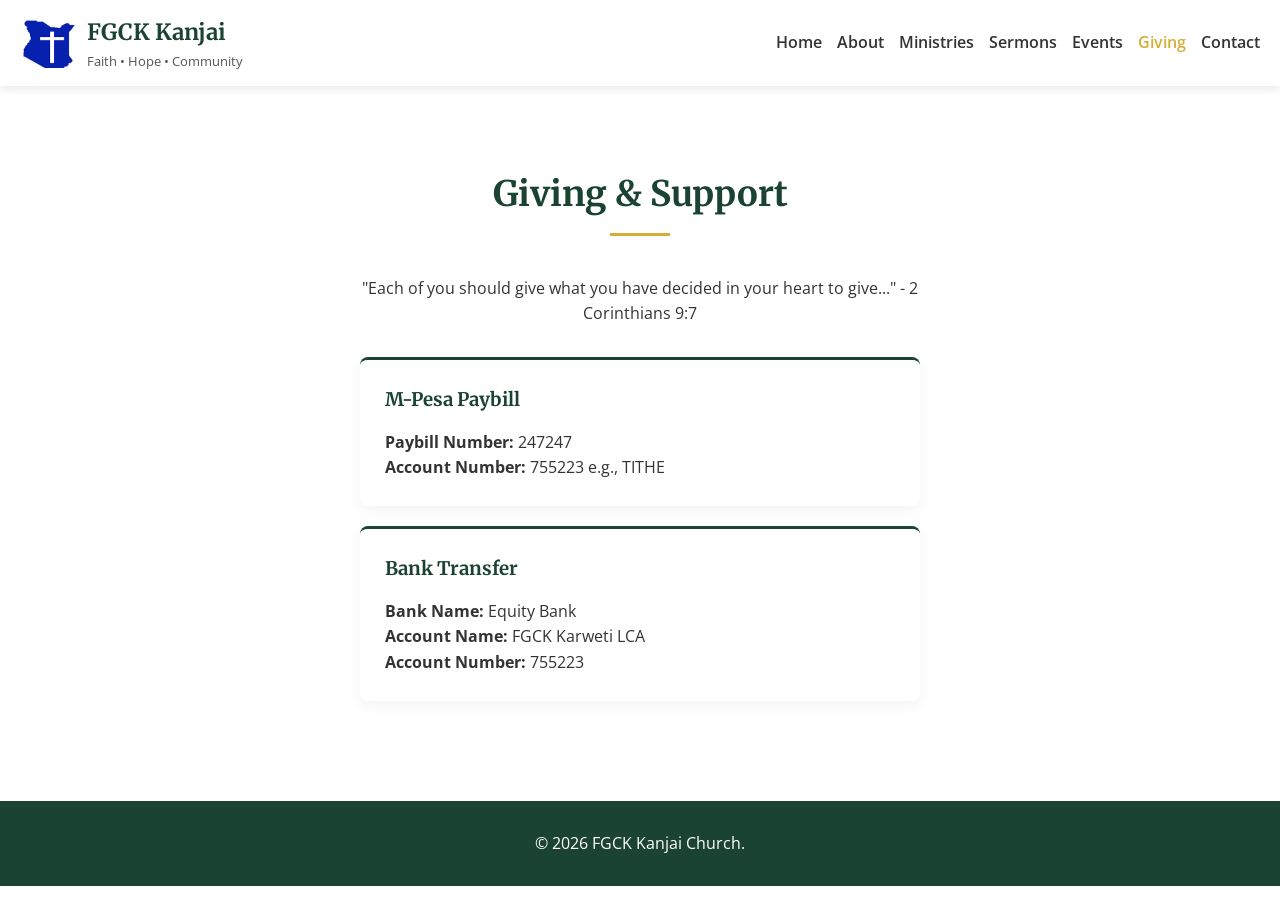
<file: index.html>
<!DOCTYPE html>
<html lang="en">
<head>
    <meta charset="UTF-8">
    <meta name="viewport" content="width=device-width, initial-scale=1.0">
    <title>Giving | FGCK Kanjai</title>
     <link rel="icon" type="image/png" href="FGCK.png">
    <link href="https://fonts.googleapis.com/css2?family=Merriweather:wght@400;700&family=Open+Sans:wght@400;600&display=swap" rel="stylesheet">
    <link rel="stylesheet" href="style.css">
</head>
<body>
    <header class="site-header">
        <div class="logo">
           <img src="FGCK.png" alt="Logo" class="logo-img">
            <div><h1>FGCK Kanjai</h1><p>Faith • Hope • Community</p></div>
        </div>
        <button class="mobile-menu-btn">☰</button>
        <nav class="main-nav">
            <ul>
                <li><a href="index.html">Home</a></li>
                <li><a href="about.html">About</a></li>
                <li><a href="ministries.html">Ministries</a></li>
                <li><a href="sermons.html">Sermons</a></li>
                <li><a href="events.html">Events</a></li>
                <li><a href="giving.html" class="active">Giving</a></li>
                <li><a href="contact.html">Contact</a></li>
            </ul>
        </nav>
    </header>

    <section class="section">
        <div class="container" style="max-width: 600px;">
            <h2 class="section-title">Giving & Support</h2>
            <p style="text-align: center; margin-bottom: 30px;">"Each of you should give what you have decided in your heart to give..." - 2 Corinthians 9:7</p>
            
            <div class="card">
                <h3>M-Pesa Paybill</h3>
                <p><strong>Paybill Number:</strong> 247247</p>
                <p><strong>Account Number:</strong> 755223 e.g., TITHE</p>
            </div>

            <div class="card" style="margin-top: 20px;">
                <h3>Bank Transfer</h3>
                <p><strong>Bank Name:</strong> Equity Bank</p>
                <p><strong>Account Name:</strong> FGCK Karweti LCA</p>
                <p><strong>Account Number:</strong> 755223</p>
            </div>
        </div>
    </section>
    <footer class="site-footer"><div class="container"><p>&copy; 2026 FGCK Kanjai Church.</p></div></footer>
    <script src="script.js"></script>
</body>
</html>
</file>
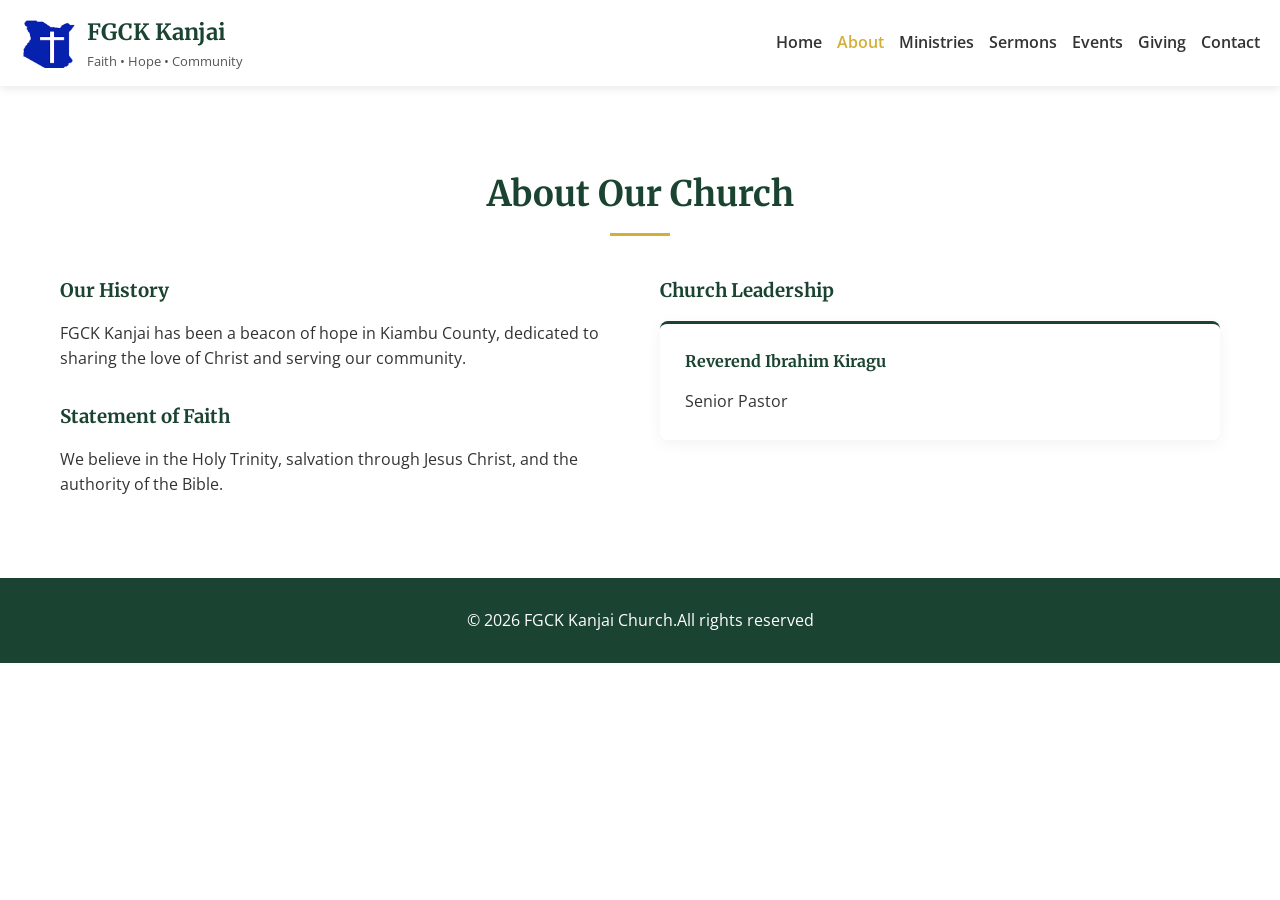
<file: about.html>
<!DOCTYPE html>
<html lang="en">
<head>
    <meta charset="UTF-8">
    <meta name="viewport" content="width=device-width, initial-scale=1.0">
    <title>About Us | FGCK Kanjai</title>
    <link rel="icon" type="image/png" href="FGCK.png">
    <link href="https://fonts.googleapis.com/css2?family=Merriweather:wght@400;700&family=Open+Sans:wght@400;600&display=swap" rel="stylesheet">
    <link rel="stylesheet" href="style.css">
</head>
<body>
    <header class="site-header">
        <div class="logo">
            <img src="FGCK.png" alt="Logo" class="logo-img">
            <div><h1>FGCK Kanjai</h1><p>Faith • Hope • Community</p></div>
        </div>
        <button class="mobile-menu-btn">☰</button>
        <nav class="main-nav">
            <ul>
                <li><a href="index.html">Home</a></li>
                <li><a href="about.html" class="active">About</a></li>
                <li><a href="ministries.html">Ministries</a></li>
                <li><a href="sermons.html">Sermons</a></li>
                <li><a href="events.html">Events</a></li>
                <li><a href="giving.html">Giving</a></li>
                <li><a href="contact.html">Contact</a></li>
            </ul>
        </nav>
    </header>
    <section class="section">
        <div class="container">
            <h2 class="section-title">About Our Church</h2>
            <div class="grid-2-col">
                <div>
                    <h3>Our History</h3>
                    <p>FGCK Kanjai has been a beacon of hope in Kiambu County, dedicated to sharing the love of Christ and serving our community.</p>
                    <h3 style="margin-top: 30px;">Statement of Faith</h3>
                    <p>We believe in the Holy Trinity, salvation through Jesus Christ, and the authority of the Bible.</p>
                </div>
                <div>
                    <h3>Church Leadership</h3>
                    <div class="card">
                        <h4>Reverend Ibrahim Kiragu</h4>
                        <p>Senior Pastor</p>
                    </div>
                </div>
            </div>
        </div>
    </section>
    <footer class="site-footer"><div class="container"><p>&copy; 2026 FGCK Kanjai Church.All rights reserved</p></div></footer>
    <script src="script.js"></script>
</body>
</html>
</file>
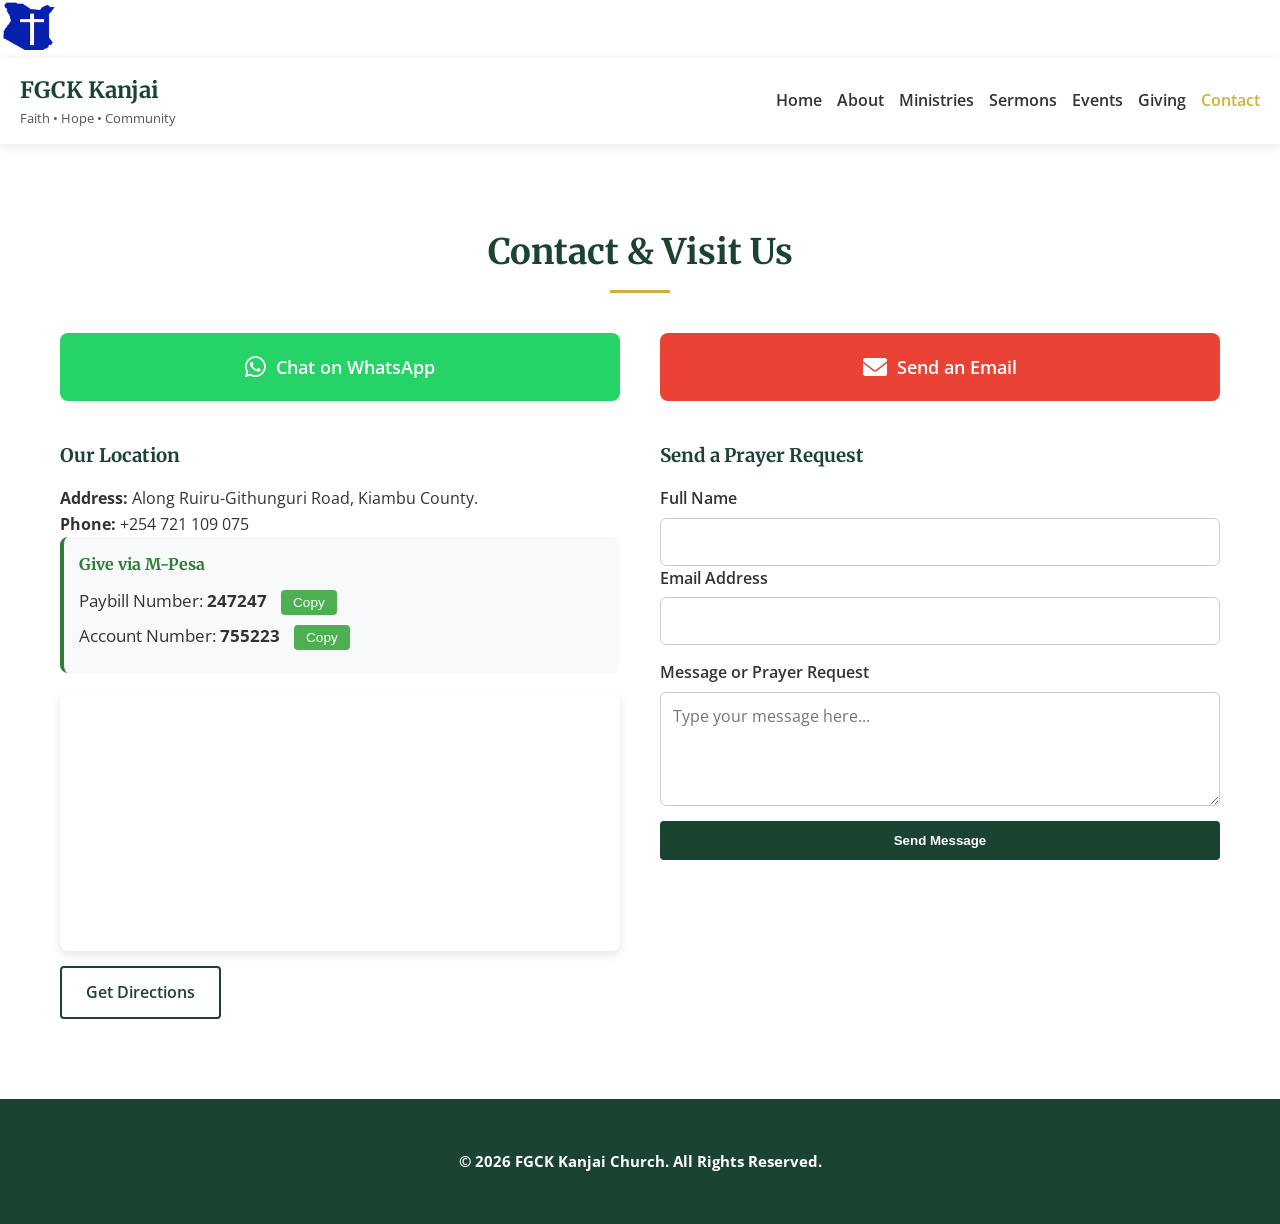
<file: contact.html>
<!DOCTYPE html>
<html lang="en">
<head>
    <meta charset="UTF-8">
    <meta name="viewport" content="width=device-width, initial-scale=1.0">
    <title>Contact | FGCK Kanjai</title>
    <img src="FGCK.png" alt="Logo" class="logo-img">
    <link href="https://fonts.googleapis.com/css2?family=Merriweather:wght@400;700&family=Open+Sans:wght@400;600&display=swap" rel="stylesheet">
    <link rel="stylesheet" href="style.css">
    <link rel="stylesheet" href="https://cdnjs.cloudflare.com/ajax/libs/font-awesome/6.0.0/css/all.min.css">

    <style>
        /* Added styles to make the form look clean */
        .form-group {
            margin-bottom: 15px;
            display: flex;
            flex-direction: column;
        }
        .form-group label {
            font-weight: 600;
            margin-bottom: 6px;
        }
        .form-group input, 
        .form-group textarea {
            padding: 12px;
            border: 1px solid #ccc;
            border-radius: 6px;
            font-family: 'Open Sans', sans-serif;
            font-size: 1rem;
        }
        /* Copyright styling */
        .copyright-notice {
            padding: 20px 0;
            text-align: center;
            font-size: 0.85rem;
            line-height: 1.6;
        }
        .copyright-notice strong {
            color: #fff;
            font-size: 0.95rem;
        }
        .copyright-detail {
            margin-top: 8px;
            max-width: 800px;
            margin-left: auto;
            margin-right: auto;
            color: #aaa;
        }
        
        /* Styling for the new Copy buttons */
        .giving-info {
            background: #f8f9fa;
            padding: 15px;
            border-radius: 8px;
            border-left: 4px solid #2e7d32;
            margin-bottom: 20px;
        }
        .giving-info p {
            margin: 8px 0;
            font-size: 1.05rem;
        }
        .copy-btn {
            background-color: #4CAF50;
            color: white;
            border: none;
            padding: 5px 12px;
            border-radius: 4px;
            cursor: pointer;
            font-size: 0.85rem;
            margin-left: 10px;
            transition: background-color 0.2s;
        }
        .copy-btn:hover {
            background-color: #388E3C;
        }
    </style>
</head>
<body>
    <header class="site-header">
        <div class="logo">
            <link rel="icon" type="image/png" href="FGCK.png">
            <div><h1>FGCK Kanjai</h1><p>Faith • Hope • Community</p></div>
        </div>
        <button class="mobile-menu-btn">☰</button>
        <nav class="main-nav">
            <ul>
                <li><a href="index.html">Home</a></li>
                <li><a href="about.html">About</a></li>
                <li><a href="ministries.html">Ministries</a></li>
                <li><a href="sermons.html">Sermons</a></li>
                <li><a href="events.html">Events</a></li>
                <li><a href="giving.html">Giving</a></li>
                <li><a href="contact.html" class="active">Contact</a></li>
            </ul>
        </nav>
    </header>

    <section class="section">
        <div class="container">
            <h2 class="section-title">Contact & Visit Us</h2>
            
            <div class="grid-2-col" style="margin-bottom: 40px;">
                <!-- WhatsApp Button -->
                <a href="https://wa.me/254721109075" target="_blank" class="btn" style="background-color: #25D366; color: white; display: flex; align-items: center; justify-content: center; gap: 10px; padding: 20px; font-size: 1.1rem; text-decoration: none; border-radius: 8px;">
                    <i class="fab fa-whatsapp" style="font-size: 1.5rem;"></i> Chat on WhatsApp
                </a>
                <!-- Email Button -->
                <a href="mailto:kiraguibrahim@gmail.com" class="btn" style="background-color: #ea4335; color: white; display: flex; align-items: center; justify-content: center; gap: 10px; padding: 20px; font-size: 1.1rem; text-decoration: none; border-radius: 8px;">
                    <i class="fas fa-envelope" style="font-size: 1.5rem;"></i> Send an Email
                </a>
            </div> 

            <div class="grid-2-col">
                <div>
                    <h3>Our Location</h3>
                    <p><strong>Address:</strong> Along Ruiru-Githunguri Road, Kiambu County.</p>
                    <p><strong>Phone:</strong> +254 721 109 075</p>
                    
                    <!-- NEW GIVING / MPESA SECTION -->
                    <div class="giving-info">
                        <h4 style="margin-top: 0; margin-bottom: 10px; color: #2e7d32;">Give via M-Pesa</h4>
                        <p>Paybill Number: <strong><span id="paybill">247247</span></strong> 
                            <button onclick="copyPaybill()" class="copy-btn">Copy</button>
                        </p>
                        <p>Account Number: <strong><span id="account">755223</span></strong> 
                            <button onclick="copyAccount()" class="copy-btn">Copy</button>
                        </p>
                    </div>

                    <!-- GOOGLE MAP -->
                    <div style="width: 100%; border-radius: 8px; overflow: hidden; margin-top: 20px; margin-bottom: 15px; box-shadow: 0 4px 10px rgba(0,0,0,0.1);">
                        <iframe 
                            width="100%" 
                            height="250" 
                            style="border:0;" 
                            allowfullscreen="" 
                            loading="lazy" 
                            referrerpolicy="no-referrer-when-downgrade"
                            src="https://www.google.com/maps/embed?pb=!1m18!1m12!1m3!1d15955.18643961155!2d36.7981073!3d-1.0516013!2m3!1f0!2f0!3f0!3m2!1i1024!2i768!4f13.1!3m3!1m2!1s0x182f31b81d6e77a9%3A0xb46ad0ad385df596!2sKanjai!5e0!3m2!1sen!2ske!4v1700000000000!5m2!1sen!2ske">
                        </iframe>
                    </div>

                    <!-- GET DIRECTIONS BUTTON -->
                    <a href="https://www.google.com/maps/dir/?api=1&destination=Githunguri+Ruiru+Road+Kiambu+Kenya" target="_blank" class="btn btn-secondary">Get Directions</a>
                </div>
                <div>
                    <h3>Send a Prayer Request</h3>
                    
                    <!-- UPDATED WEB3FORMS -->
                    <form action="https://api.web3forms.com/submit" method="POST">
                        <!-- Paste your Access Key here -->
                        <input type="hidden" name="access_key" value="YOUR_ACCESS_KEY_HERE">
                        
                        <!-- Prevents spam bots & sets email subject -->
                        <input type="hidden" name="subject" value="New Prayer Request from FGCK Kanjai Website">
                        
                        <div class="form-group">
                            <label>Full Name</label>
                            <input type="text" name="name" required>
                        <div class="form-group">
                            <label>Email Address</label>
                           <input type="email" name="email" required>
                        </div>
                        <div class="form-group">
                            <label>Message or Prayer Request</label>
                            <textarea name="message" rows="4" required placeholder="Type your message here..."></textarea>
                        </div>
                        <button type="submit" class="btn btn-primary" style="width: 100%;">Send Message</button>
                    </form>
                </div>
            </div>
        </div>
    </section>

    <footer class="site-footer">
        <div class="container">
            <div class="copyright-notice">
                <p>
                    <strong>
                        &copy;&nbsp;<span id="copyrightYear">2026</span>
                        FGCK Kanjai Church. All Rights Reserved.
                    </strong>
            </div>
        </div>
    </footer>
    </script>
    <script src="script.js"></script>
</body>
</html>
</file>
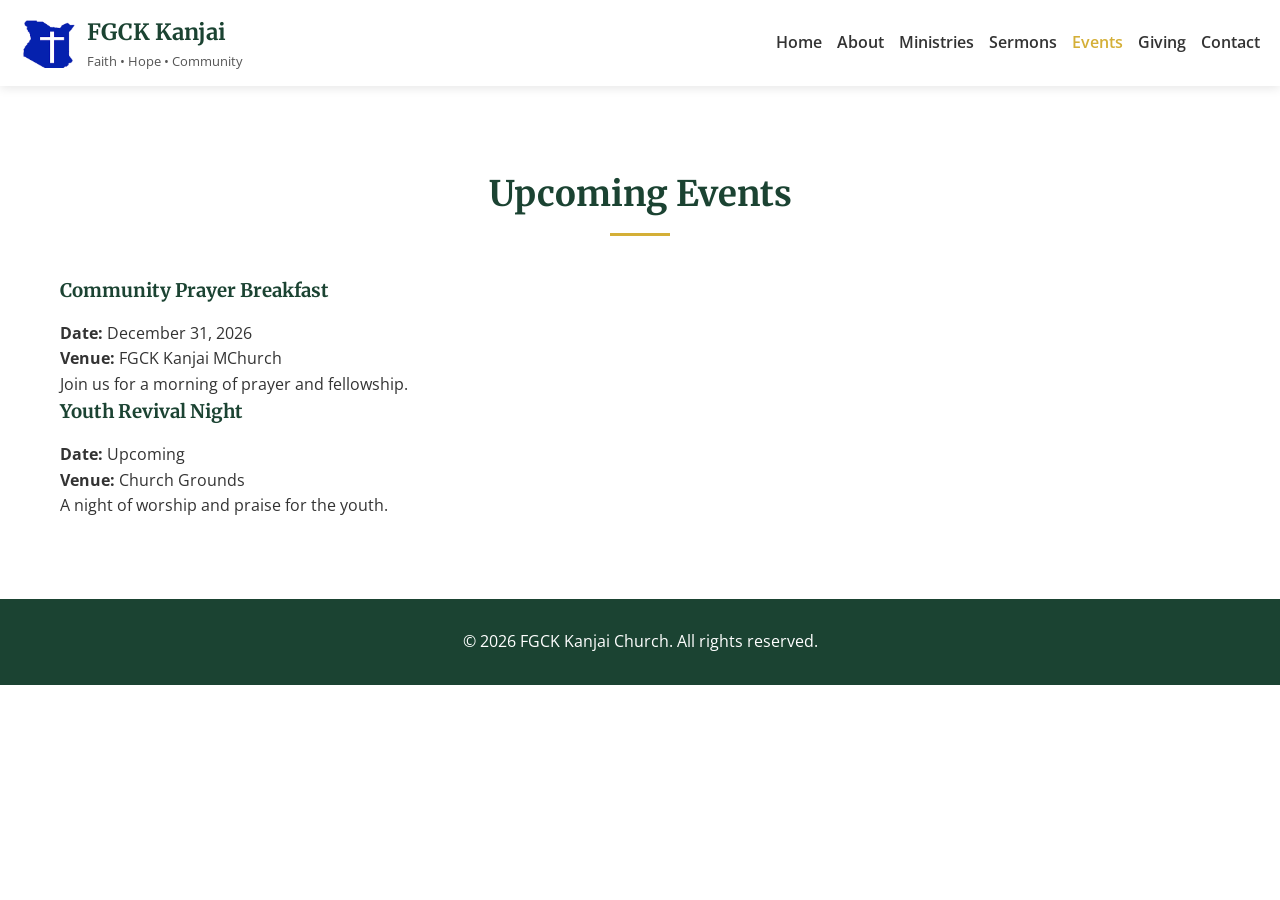
<file: events.html>
<!DOCTYPE html>
<html lang="en">
<head>
    <meta charset="UTF-8">
    <meta name="viewport" content="width=device-width, initial-scale=1.0">
    <title>Events | FGCK Kanjai</title>
    <link rel="icon" type="image/png" href="FGCK.png">
    <link href="https://fonts.googleapis.com/css2?family=Merriweather:wght@400;700&family=Open+Sans:wght@400;600&display=swap" rel="stylesheet">
    <link rel="stylesheet" href="style.css">
</head>
<body>
    <header class="site-header">
        <div class="logo">
            <img src="FGCK.png" alt="Logo" class="logo-img">
            <div><h1>FGCK Kanjai</h1><p>Faith • Hope • Community</p></div>
        </div>
        <button class="mobile-menu-btn">☰</button>
        <nav class="main-nav">
            <ul>
                <li><a href="index.html">Home</a></li>
                <li><a href="about.html">About</a></li>
                <li><a href="ministries.html">Ministries</a></li>
                <li><a href="sermons.html">Sermons</a></li>
                <li><a href="events.html" class="active">Events</a></li>
                <li><a href="giving.html">Giving</a></li>
                <li><a href="contact.html">Contact</a></li>
            </ul>
        </nav>
    </header>

    <section class="section">
        <div class="container">
            <h2 class="section-title">Upcoming Events</h2>
            <div class="event-card">
                <h3>Community Prayer Breakfast</h3>
                <p><strong>Date:</strong> December 31, 2026</p>
                <p><strong>Venue:</strong> FGCK Kanjai MChurch</p>
                <p>Join us for a morning of prayer and fellowship.</p>
            </div>
            <div class="event-card">
                <h3>Youth Revival Night</h3>
                <p><strong>Date:</strong> Upcoming</p>
                <p><strong>Venue:</strong> Church Grounds</p>
                <p>A night of worship and praise for the youth.</p>
            </div>
        </div>
    </section>
    <footer class="site-footer"><div class="container"><p>&copy; 2026 FGCK Kanjai Church. All rights reserved.</p></div></footer>
    <script src="script.js"></script>
</body>
</html>
</file>
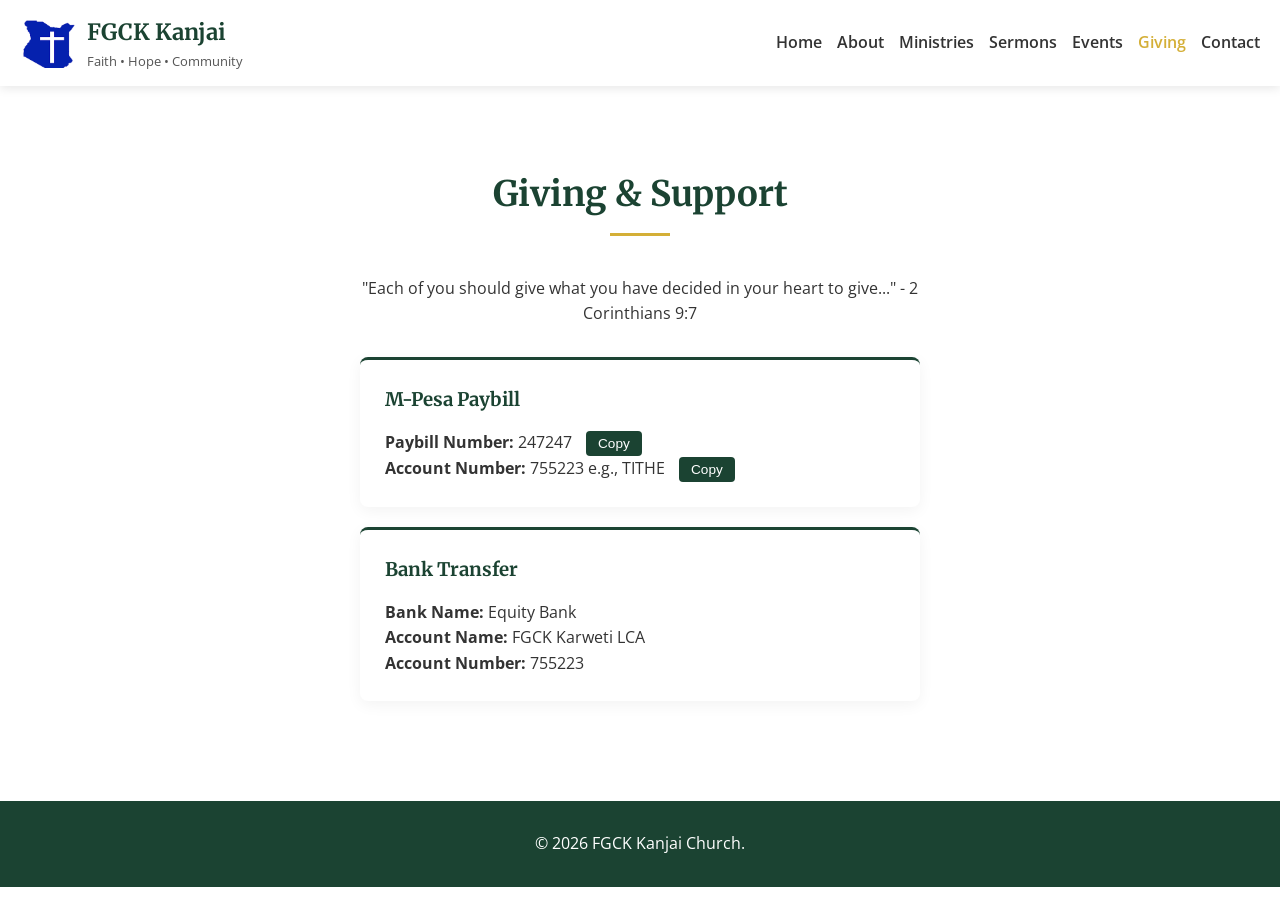
<file: giving.html>
<!DOCTYPE html>
<html lang="en">
<head>
    <meta charset="UTF-8">
    <meta name="viewport" content="width=device-width, initial-scale=1.0">
    <title>Giving | FGCK Kanjai</title>
    <link rel="icon" type="image/png" href="FGCK.png">
    <link href="https://fonts.googleapis.com/css2?family=Merriweather:wght@400;700&family=Open+Sans:wght@400;600&display=swap" rel="stylesheet">
    <link rel="stylesheet" href="style.css">
    
    <!-- Added styles for the copy buttons -->
    <style>
        .copy-btn {
            background-color: #1b4332; /* Matches your church theme color */
            color: white;
            border: none;
            padding: 5px 12px;
            border-radius: 4px;
            cursor: pointer;
            font-size: 0.85rem;
            margin-left: 10px;
            transition: background-color 0.2s;
        }
        .copy-btn:hover {
            background-color: #2d6a4f;
        }
    </style>
</head>
<body>
    <header class="site-header">
        <div class="logo">
            <!-- Fixed leading slash here just in case -->
            <img src="FGCK.png" alt="Logo" class="logo-img">
            <div><h1>FGCK Kanjai</h1><p>Faith • Hope • Community</p></div>
        </div>
        <button class="mobile-menu-btn">☰</button>
        <nav class="main-nav">
            <ul>
                <li><a href="index.html">Home</a></li>
                <li><a href="about.html">About</a></li>
                <li><a href="ministries.html">Ministries</a></li>
                <li><a href="sermons.html">Sermons</a></li>
                <li><a href="events.html">Events</a></li>
                <li><a href="giving.html" class="active">Giving</a></li>
                <li><a href="contact.html">Contact</a></li>
            </ul>
        </nav>
    </header>

    <section class="section">
        <div class="container" style="max-width: 600px;">
            <h2 class="section-title">Giving & Support</h2>
            <p style="text-align: center; margin-bottom: 30px;">"Each of you should give what you have decided in your heart to give..." - 2 Corinthians 9:7</p>
            
            <div class="card">
                <h3>M-Pesa Paybill</h3>
                <p><strong>Paybill Number:</strong> <span id="paybill">247247</span> 
                    <!-- Added Copy Button -->
                    <button onclick="copyPaybill()" class="copy-btn">Copy</button>
                </p>
                <p><strong>Account Number:</strong> <span id="account">755223</span> e.g., TITHE
                    <!-- Added Copy Button -->
                    <button onclick="copyAccount()" class="copy-btn">Copy</button>
                </p>
            </div>

            <div class="card" style="margin-top: 20px;">
                <h3>Bank Transfer</h3>
                <p><strong>Bank Name:</strong> Equity Bank</p>
                <p><strong>Account Name:</strong> FGCK Karweti LCA</p>
                <p><strong>Account Number:</strong> 755223</p>
            </div>
        </div>
    </section>
    
    <footer class="site-footer">
        <div class="container">
            <!-- Added the span ID so the year auto-updates -->
            <p>&copy; <span id="copyrightYear">2026</span> FGCK Kanjai Church.</p>
        </div>
    </footer>

    <script>
        // Auto-update the copyright year
        document.getElementById('copyrightYear').textContent = new Date().getFullYear();

        // Copy M-Pesa Paybill function
        function copyPaybill() {
            navigator.clipboard.writeText("247247").then(() => {
                alert("Paybill Number 247247 copied");
            }).catch(err => {
                console.error('Failed to copy: ', err);
            });
        }

        // Copy M-Pesa Account function (Added to make the second button work)
        function copyAccount() {
            navigator.clipboard.writeText("755223").then(() => {
                alert("Account Number 755223 copied");
            }).catch(err => {
                console.error('Failed to copy: ', err);
            });
        }
    </script>
    
    <script src="script.js"></script>
</body>
</html>
</file>
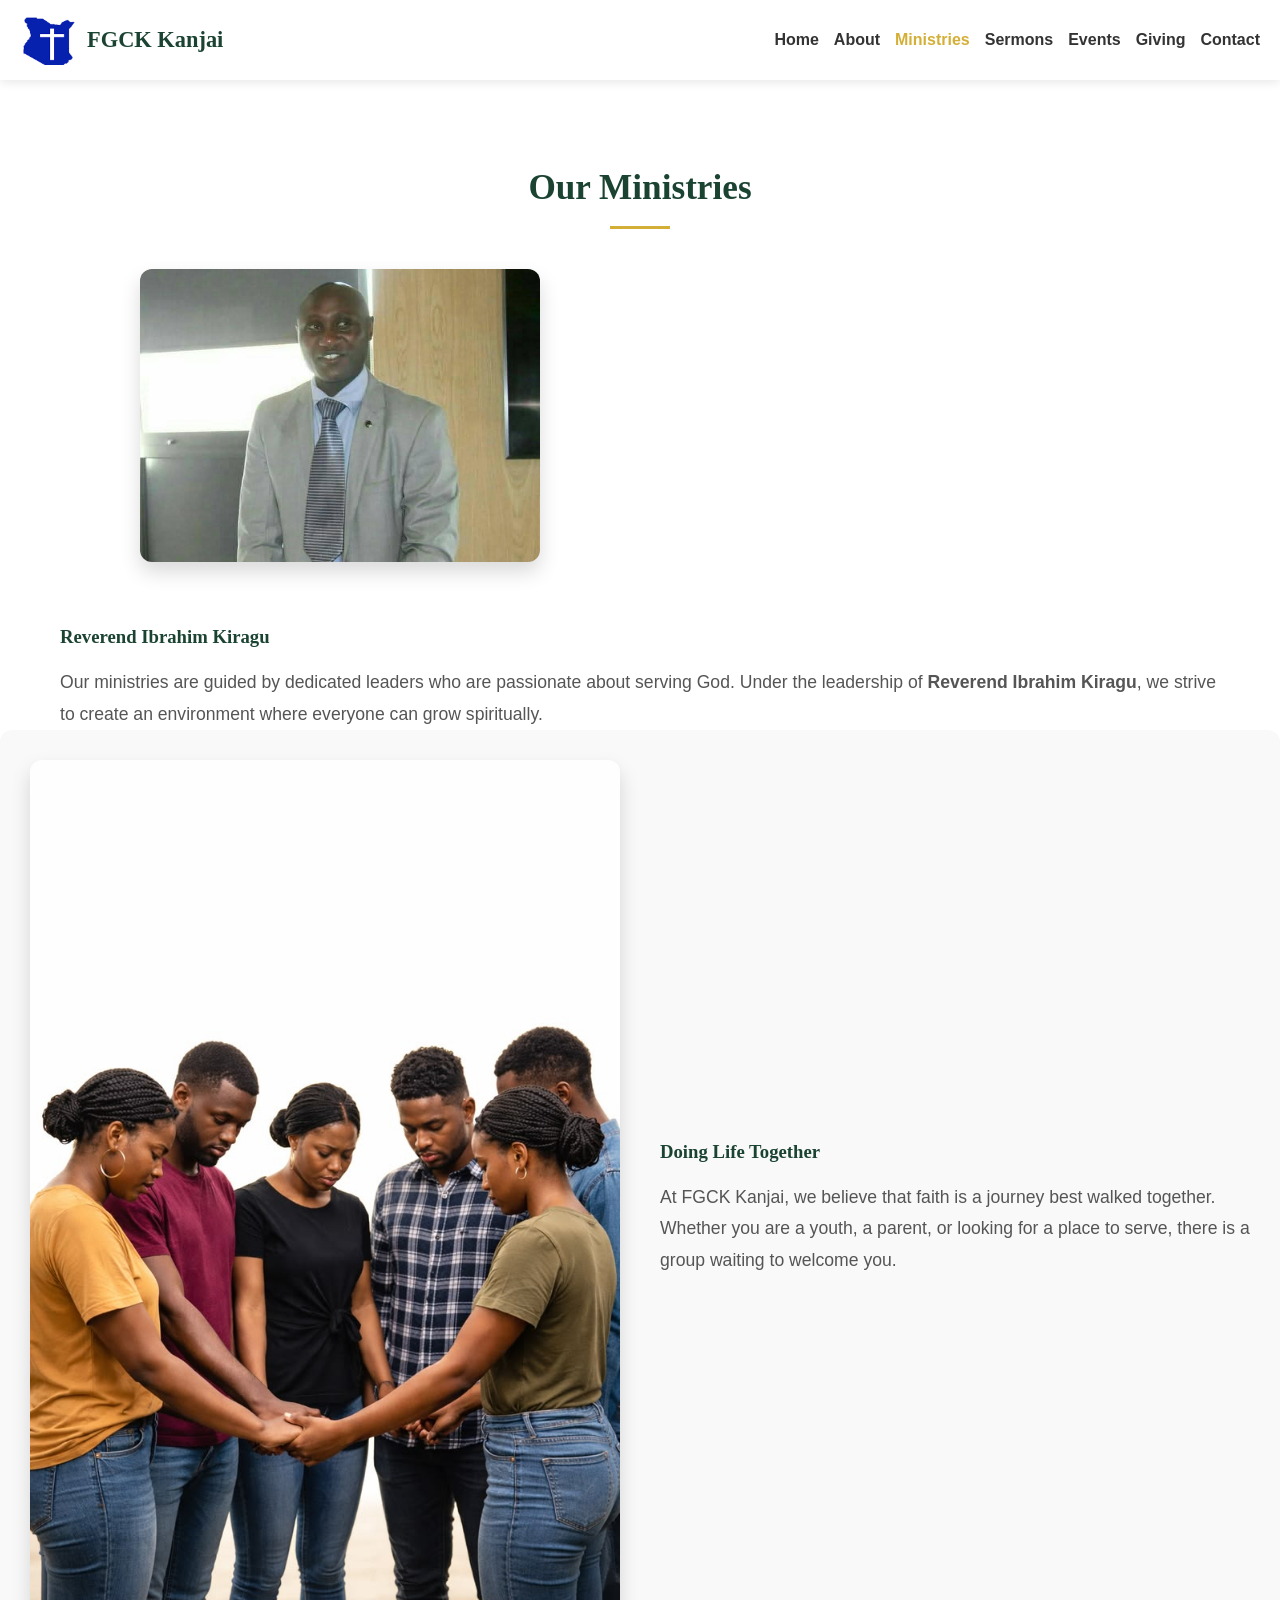
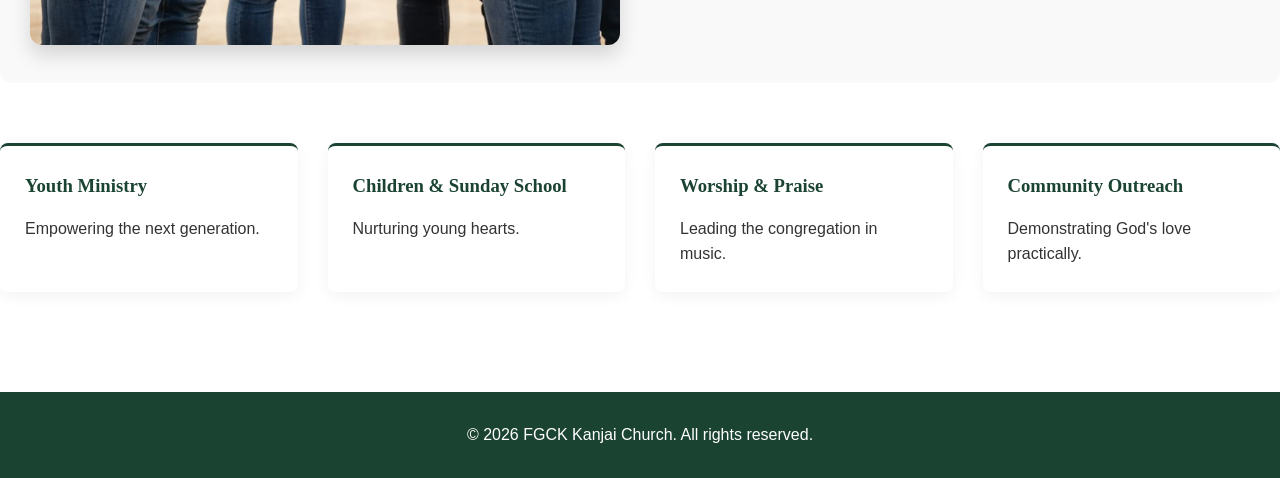
<file: ministries.html>
<!DOCTYPE html>
<html lang="en">
<head>
    <meta charset="UTF-8">
    <meta name="viewport" content="width=device-width, initial-scale=1.0">
    <title>Ministries | FGCK Kanjai</title>
<link rel="icon" type="image/png" href="FGCK.png"
    <link href="https://fonts.googleapis.com/css2?family=Merriweather:wght@400;700&family=Open+Sans:wght@400;600&display=swap" rel="stylesheet">
    <link rel="stylesheet" href="style.css">
</head>
<body>
    <header class="site-header">
        <div class="logo">
            <img src="FGCK.png" alt="Logo" class="logo-img"> 
            <div><h1>FGCK Kanjai</h1></div>
        </div>
        <button class="mobile-menu-btn">☰</button>
        <nav class="main-nav">
            <ul>
                <li><a href="index.html">Home</a></li>
                <li><a href="about.html">About</a></li>
                <li><a href="ministries.html" class="active">Ministries</a></li>
                <li><a href="sermons.html">Sermons</a></li>
                <li><a href="events.html">Events</a></li>
                <li><a href="giving.html">Giving</a></li>
                <li><a href="contact.html">Contact</a></li>
            </ul>
        </nav>
    </header>

    <section class="section">
        <div class="container">
            <h2 class="section-title">Our Ministries</h2>
            
            <div class="grid-2-col" style="align-items: center; margin-bottom: 60px;">
                    <img src="Reverend.jpeg" alt="Reverend Ibrahim Kiragu" style="width: 100%; max-width: 400px; border-radius: 12px; box-shadow: 0 10px 20px rgba(0,0,0,0.15); display: block; margin: 0 auto;">
                </div>
                <div>
                    <h3>Reverend Ibrahim Kiragu</h3>
                    <p style="font-size: 1.1rem; line-height: 1.8; color: var(--text-light);">
                        Our ministries are guided by dedicated leaders who are passionate about serving God. Under the leadership of <strong>Reverend Ibrahim Kiragu</strong>, we strive to create an environment where everyone can grow spiritually.
                    </p>
                </div>
            </div>

            <div class="grid-2-col" style="align-items: center; margin-bottom: 60px; background-color: var(--bg-light); padding: 30px; border-radius: 12px;">
                <div>
                <img src="christian-prayer-group.jpg" alt="Church members holding hands in prayer" style="width: 100%; border-radius: 12px; box-shadow: 0 10px 20px rgba(0,0,0,0.15);">
                </div>
                <div>
                    <h3>Doing Life Together</h3>
                    <p style="font-size: 1.1rem; line-height: 1.8; color: var(--text-light);">
                        At FGCK Kanjai, we believe that faith is a journey best walked together. Whether you are a youth, a parent, or looking for a place to serve, there is a group waiting to welcome you.
                    </p>
                </div>
            </div>

            <div class="grid-3-col">
                <div class="card"><h3>Youth Ministry</h3><p>Empowering the next generation.</p></div> 
                <div class="card"><h3>Children & Sunday School</h3><p>Nurturing young hearts.</p></div>
                <div class="card"><h3>Worship & Praise</h3><p>Leading the congregation in music.</p></div>
                <div class="card"><h3>Community Outreach</h3><p>Demonstrating God's love practically.</p></div>
            </div>
        </div>
    </section>
    <footer class="site-footer"><div class="container"><p>&copy; 2026 FGCK Kanjai Church. All rights reserved.</p></div></footer>
    <script src="script.js"></script>
</body>
</html>
</file>
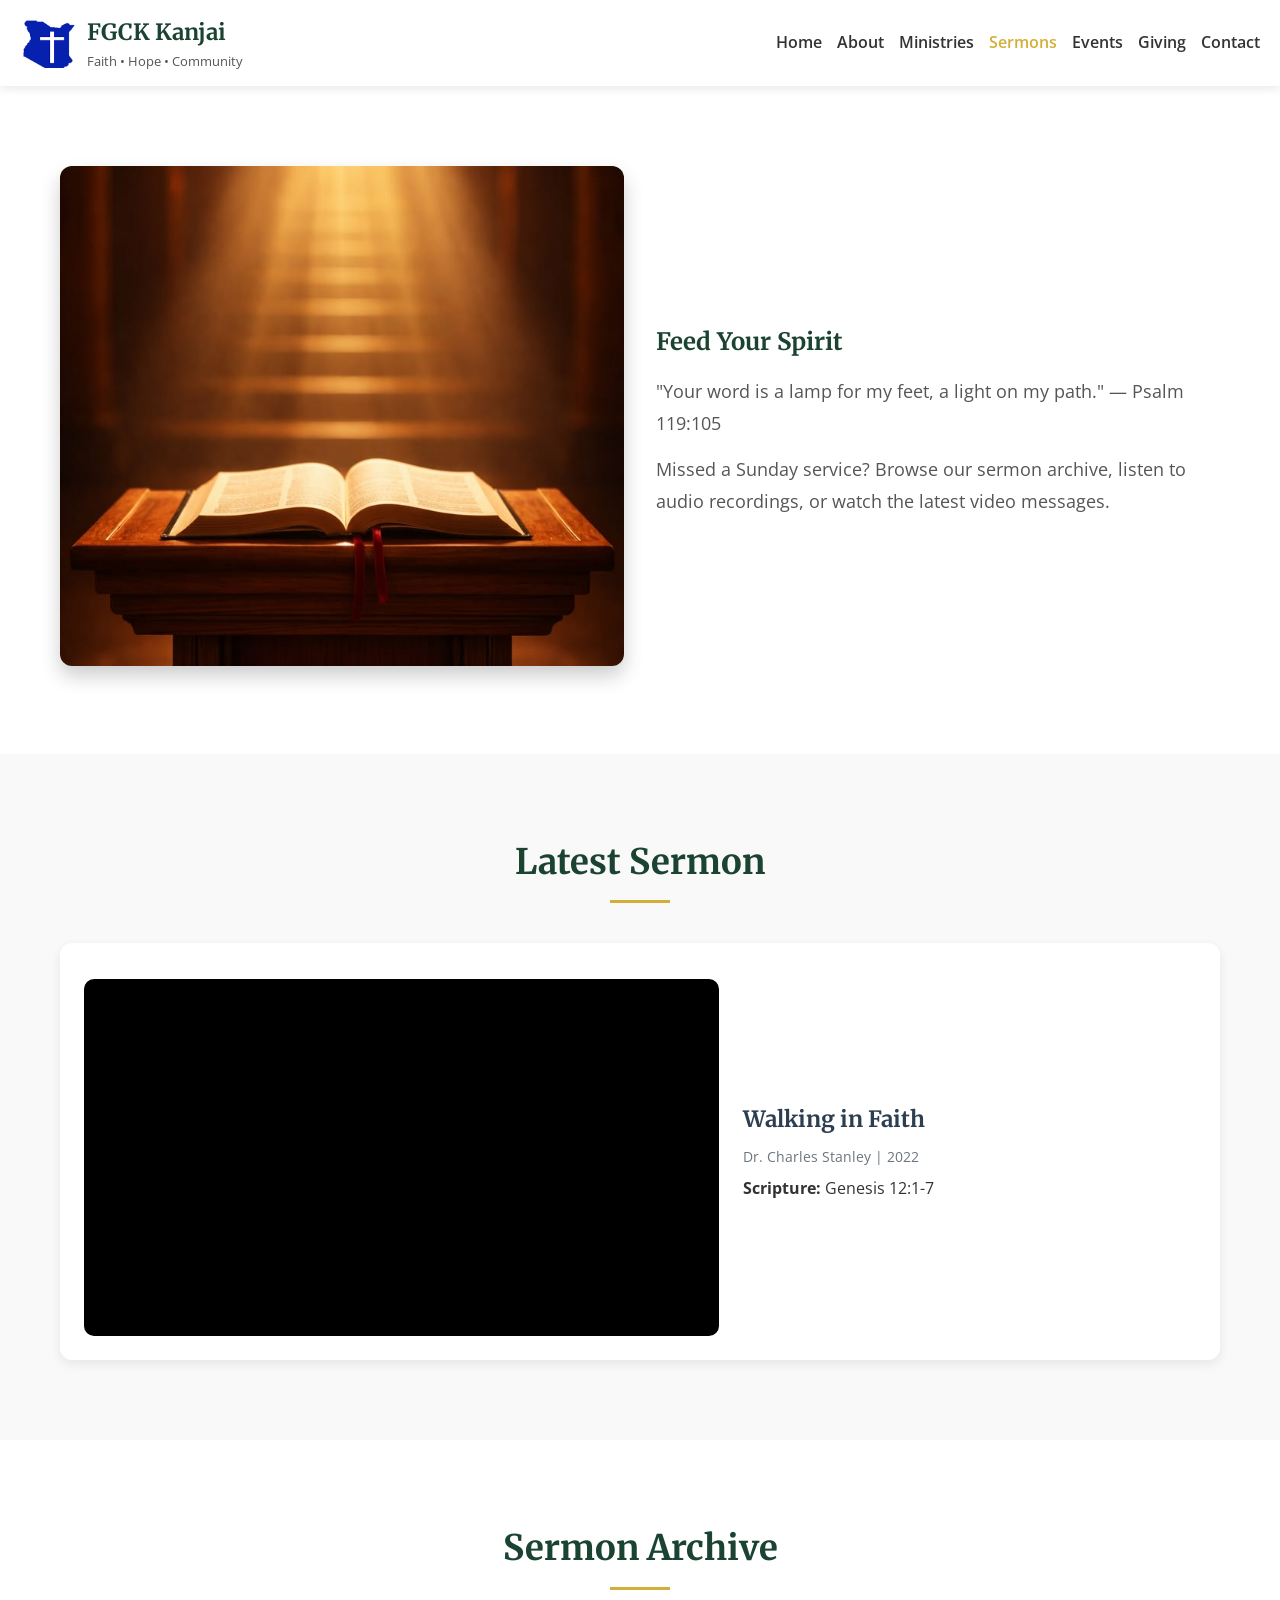
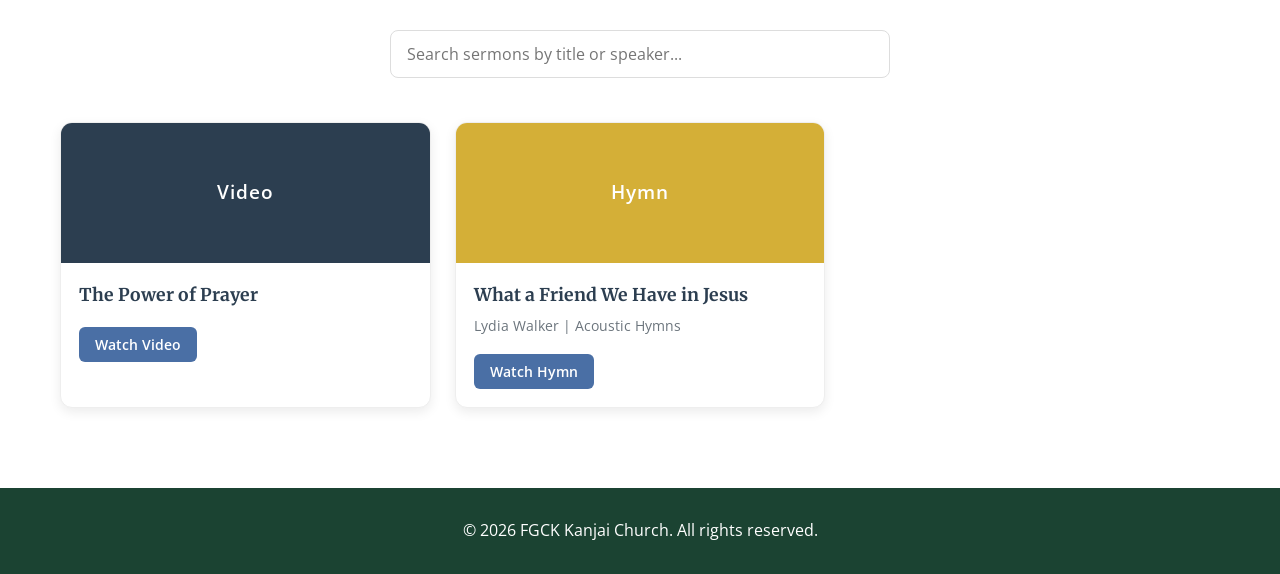
<file: sermons.html>
<!DOCTYPE html>
<html lang="en">
<head>
    <meta charset="UTF-8">
    <meta name="viewport" content="width=device-width, initial-scale=1.0">
    <title>Sermons | FGCK Kanjai</title>
<link rel="icon" type="image/png" href="FGCK.png">
    <link href="https://fonts.googleapis.com/css2?family=Merriweather:wght@400;700&family=Open+Sans:wght@400;600&display=swap" rel="stylesheet">
    <link rel="stylesheet" href="style.css">

    <style>
        .video-container {
            position: relative;
            padding-bottom: 56.25%;
            height: 0;
            overflow: hidden;
            border-radius: 10px;
            background: #000;
            margin-top: 12px;
        }
        .video-container iframe {
            position: absolute;
            top: 0; left: 0;
            width: 100%;
            height: 100%;
            border: 0;
        }
        .toggle-media-btn {
            margin-top: 10px;
            padding: 8px 16px;
            background: #4a6fa5;
            color: #fff;
            border: none;
            border-radius: 6px;
            font-size: 0.9rem;
            font-weight: 600;
            cursor: pointer;
            transition: background 0.2s;
            font-family: 'Open Sans', sans-serif;
        }
        .toggle-media-btn:hover { background: #166088; }
        .sermon-media { margin-top: 12px; }
        .sermon-media audio {
            width: 100%;
            margin-top: 12px;
            border-radius: 6px;
        }
        .sermon-card {
            background: #fff;
            border-radius: 12px;
            overflow: hidden;
            box-shadow: 0 4px 12px rgba(0,0,0,0.08);
            transition: transform 0.2s, box-shadow 0.2s;
        }
        .sermon-card:hover {
            transform: translateY(-3px);
            box-shadow: 0 8px 20px rgba(0,0,0,0.12);
        }
        .sermon-image-placeholder {
            height: 140px;
            background: #2c3e50;
            color: #fff;
            display: flex;
            align-items: center;
            justify-content: center;
            font-size: 1.2rem;
            font-weight: 600;
            letter-spacing: 1px;
        }
        .sermon-content { padding: 18px; }
        .sermon-content h3 {
            font-family: 'Merriweather', serif;
            color: #2c3e50;
            margin-bottom: 6px;
            font-size: 1.1rem;
        }
        .sermon-meta {
            color: #6c757d;
            font-size: 0.85rem;
            margin-bottom: 8px;
        }
        .sermon-grid {
            display: grid;
            grid-template-columns: repeat(auto-fill, minmax(300px, 1fr));
            gap: 24px;
            margin-top: 24px;
        }
        .sermon-search { max-width: 500px; margin: 0 auto 20px; }
        .sermon-search input {
            width: 100%;
            padding: 12px 16px;
            border: 1px solid #ddd;
            border-radius: 8px;
            font-size: 1rem;
            font-family: 'Open Sans', sans-serif;
        }
        .featured-sermon {
            display: grid;
            grid-template-columns: 1.4fr 1fr;
            gap: 24px;
            align-items: center;
            background: #fff;
            border-radius: 12px;
            padding: 24px;
            box-shadow: 0 4px 12px rgba(0,0,0,0.08);
        }
        .featured-sermon-info h3 {
            font-family: 'Merriweather', serif;
            color: #2c3e50;
            font-size: 1.4rem;
            margin-bottom: 8px;
        }
        .grid-2-col {
            display: grid;
            grid-template-columns: 1fr 1fr;
            gap: 32px;
        }
        @media (max-width: 768px) {
            .grid-2-col,
            .featured-sermon { grid-template-columns: 1fr; }
        }
    </style>
</head>
<body>

    <header class="site-header">
        <div class="logo">
             <img src="FGCK.png" alt="FGCK Kanjai Logo" class="logo-img">
            <div>
                <h1>FGCK Kanjai</h1>
                <p>Faith • Hope • Community</p>
            </div>
        </div>
        <button class="mobile-menu-btn" id="mobileMenuBtn" aria-label="Toggle navigation">☰</button>
        <nav class="main-nav" id="mainNav">
            <ul>
                <li><a href="index.html">Home</a></li>
                <li><a href="about.html">About</a></li>
                <li><a href="ministries.html">Ministries</a></li>
                <li><a href="sermons.html" class="active">Sermons</a></li>
                <li><a href="events.html">Events</a></li>
                <li><a href="giving.html">Giving</a></li>
                <li><a href="contact.html">Contact</a></li>
            </ul>
        </nav>
    </header>

    <section class="section">
        <div class="container grid-2-col" style="align-items: center;">
            <div>
                <img src="bible.jpg" alt="Open Bible"
                     style="width:100%; max-height:500px; object-fit:cover; border-radius:12px; box-shadow:0 10px 20px rgba(0,0,0,0.2);">
            </div>
            <div>
                <h2>Feed Your Spirit</h2>
                <p style="font-size:1.1rem; line-height:1.8; color:var(--text-light, #555);">
                    "Your word is a lamp for my feet, a light on my path." — Psalm 119:105
                </p>
                <p style="font-size:1.1rem; line-height:1.8; color:var(--text-light, #555); margin-top:15px;">
                    Missed a Sunday service? Browse our sermon archive, listen to audio recordings, or watch the latest video messages.
                </p>
            </div>
        </div>
    </section>

    <section class="section bg-light">
        <div class="container">
            <h2 class="section-title">Latest Sermon</h2>
            <div class="featured-sermon">
                <div class="video-container">
                    <iframe
                        src="https://www.youtube.com/embed/xtSnD7SrcCs"
                        title="Walking in Faith"
                        allow="accelerometer; autoplay; clipboard-write; encrypted-media; gyroscope; picture-in-picture"
                        allowfullscreen>
                    </iframe>
                </div>
                <div class="featured-sermon-info">
                    <h3>Walking in Faith</h3>
                    <p class="sermon-meta">Dr. Charles Stanley | 2022</p>
                    <p><strong>Scripture:</strong> Genesis 12:1-7</p>
                </div>
            </div>
        </div>
    </section>

    <section class="section">
        <div class="container">
            <h2 class="section-title">Sermon Archive</h2>

            <div class="sermon-search">
                <input type="text" id="sermonSearch" placeholder="Search sermons by title or speaker...">
            </div>

            <div class="sermon-grid" id="sermonList">

                <!-- ===== CARD 1: VIDEO — The Power of Prayer ===== -->
                <div class="sermon-card" data-title="The Power of Prayer" data-speaker="Pastor [Name]">
                    <div class="sermon-image-placeholder">Video</div>
                    <div class="sermon-content">
                        <h3>The Power of Prayer</h3>
                        <p class="sermon-meta"></p>

                        <button class="toggle-media-btn" onclick="toggleMedia(this)">
                            Watch Video
                        </button>

                        <div class="sermon-media" style="display:none;">
                            <div class="video-container">
                                <iframe
                                    src="https://www.youtube.com/embed/uULY8AB9SSk"
                                    title="The Power of Prayer"
                                    allow="accelerometer; autoplay; clipboard-write; encrypted-media; gyroscope; picture-in-picture"
                                    allowfullscreen>
                                </iframe>
                            </div>
                        </div>
                    </div>
                </div>

                <!-- ===== CARD 2: HYMN VIDEO — What a Friend We Have in Jesus ===== -->
                <div class="sermon-card" data-title="What a Friend We Have in Jesus" data-speaker="Lydia Walker">
                    <div class="sermon-image-placeholder" style="background-color:#d4af37;">
                         Hymn
                    </div>
                    <div class="sermon-content">
                        <h3>What a Friend We Have in Jesus</h3>
                        <p class="sermon-meta">Lydia Walker | Acoustic Hymns</p>

                        <button class="toggle-media-btn" onclick="toggleMedia(this)">
                             Watch Hymn
                        </button>

                        <div class="sermon-media" style="display:none;">
                            <div class="video-container">
                                <iframe
                                    src="https://www.youtube.com/embed/TAyaXdvvbGU"
                                    title="What A Friend We Have In Jesus — Lydia Walker"
                                    allow="accelerometer; autoplay; clipboard-write; encrypted-media; gyroscope; picture-in-picture"
                                    allowfullscreen>
                                </iframe>
                            </div>
                        </div>
                    </div>
                </div>

            </div>
        </div>
    </section>

    <footer class="site-footer">
        <div class="container">
            <p>&copy; 2026 FGCK Kanjai Church. All rights reserved.</p>
        </div>
    </footer>

    <script src="script.js"></script>

    <script>
        function toggleMedia(btn) {
            const media = btn.nextElementSibling;
            const isOpen = media.style.display === 'block';

            document.querySelectorAll('.sermon-media').forEach(function (m) {
                m.style.display = 'none';
                const f = m.querySelector('iframe');
                if (f && f.src) f.src = f.src;
                const a = m.querySelector('audio');
                if (a) a.pause();
            });

            document.querySelectorAll('.toggle-media-btn').forEach(function (b) {
                if (b.dataset.originalLabel) {
                    b.textContent = b.dataset.originalLabel;
                }
            });

            if (!isOpen) {
                media.style.display = 'block';
                if (!btn.dataset.originalLabel) {
                    btn.dataset.originalLabel = btn.textContent.trim();
                }
                btn.textContent = '✕ Close';
            }
        }

        document.addEventListener('DOMContentLoaded', function () {
            var searchInput = document.getElementById('sermonSearch');
            if (!searchInput) return;

            searchInput.addEventListener('input', function () {
                var q = this.value.trim().toLowerCase();
                document.querySelectorAll('#sermonList .sermon-card').forEach(function (card) {
                    var text = (
                        (card.dataset.title || '') + ' ' +
                        (card.dataset.speaker || '') + ' ' +
                        card.textContent
                    ).toLowerCase();
                    card.style.display = (q === '' || text.indexOf(q) !== -1) ? '' : 'none';
                });
            });
        });

        document.addEventListener('DOMContentLoaded', function () {
            var btn = document.getElementById('mobileMenuBtn');
            var nav = document.getElementById('mainNav');
            if (btn && nav) {
                btn.addEventListener('click', function () {
                    nav.classList.toggle('open');
                });
            }
        });
    </script>
</body>
</html>
</file>
<file: style.css>
:root {
    --primary-green: #1b4332; --primary-hover: #081c15; --accent-gold: #d4af37;
    --text-dark: #333; --text-light: #555; --bg-light: #f9f9f9; --white: #fff;
    --font-heading: 'Merriweather', serif; --font-body: 'Open Sans', sans-serif;
}
* { margin: 0; padding: 0; box-sizing: border-box; }
body { font-family: var(--font-body); color: var(--text-dark); line-height: 1.6; }
.container { max-width: 1200px; margin: 0 auto; padding: 0 20px; }
h1, h2, h3, h4 { font-family: var(--font-heading); color: var(--primary-green); margin-bottom: 15px; }
.section-title { text-align: center; font-size: 2.2rem; margin-bottom: 40px; }
.section-title::after { content: ''; display: block; width: 60px; height: 3px; background-color: var(--accent-gold); margin: 10px auto 0; }
.btn { display: inline-block; padding: 12px 24px; border-radius: 4px; text-decoration: none; font-weight: 600; cursor: pointer; border: none; transition: 0.3s; text-align: center;}
.btn-primary { background: var(--primary-green); color: var(--white); }
.btn-primary:hover { background: var(--primary-hover); }
.btn-secondary { background: transparent; color: var(--primary-green); border: 2px solid var(--primary-green); }
.btn-secondary:hover { background: var(--primary-green); color: var(--white); }
.site-header { background: var(--white); box-shadow: 0 2px 10px rgba(0,0,0,0.1); position: sticky; top: 0; z-index: 1000; display: flex; justify-content: space-between; align-items: center; padding: 15px 20px; }
.logo { display: flex; align-items: center; gap: 10px; }
.logo-img { height: 50px; width: auto; }
.logo h1 { font-size: 1.4rem; margin: 0; }
.logo p { font-size: 0.8rem; color: var(--text-light); margin: 0; }
.main-nav ul { list-style: none; display: flex; gap: 15px; }
.main-nav a { text-decoration: none; color: var(--text-dark); font-weight: 600; transition: 0.3s; }
.main-nav a:hover, .main-nav a.active { color: var(--accent-gold); }
.mobile-menu-btn { display: none; background: none; border: none; font-size: 1.5rem; cursor: pointer; }

/* HOMEPAGE WORSHIP PHOTO */
.hero { 
    /* Added image/ to the path */
    background: linear-gradient(rgba(27, 67, 50, 0.75), rgba(27, 67, 50, 0.75)), url('image/worship.jpg') center/cover; 
    color: var(--white); text-align: center; padding: 150px 20px; 
}
.hero h1 { color: var(--white); font-size: 3rem; margin-bottom: 20px; }
.hero-buttons { display: flex; justify-content: center; gap: 15px; margin-top: 20px; }
.section { padding: 80px 0; }
.bg-light { background-color: var(--bg-light); }
.grid-2-col { display: grid; grid-template-columns: 1fr 1fr; gap: 40px; }
.grid-3-col { display: grid; grid-template-columns: repeat(auto-fit, minmax(250px, 1fr)); gap: 30px; }
.card { background: var(--white); padding: 25px; border-radius: 8px; box-shadow: 0 4px 15px rgba(0,0,0,0.05); border-top: 3px solid var(--primary-green); margin-bottom: 20px; }
.reverend-img { width: 100%; max-width: 350px; border-radius: 12px; box-shadow: 0 10px 20px rgba(0,0,0,0.15); display: block; margin: 0 auto; }
.welcome-text p { font-size: 1.1rem; line-height: 1.8; margin-bottom: 15px; color: var(--text-light); }
.reverend-signature { font-family: var(--font-heading); font-size: 1.2rem; color: var(--primary-green); font-weight: bold; margin-top: 20px; }
.placeholder-box { background: #fff3cd; border-left: 4px solid var(--accent-gold); padding: 20px; border-radius: 4px; margin-top: 15px; }

/* SERMONS */
.featured-sermon { display: grid; grid-template-columns: 1fr 1fr; gap: 30px; background: var(--white); padding: 20px; border-radius: 12px; box-shadow: 0 10px 30px rgba(0,0,0,0.08); }
.video-container { position: relative; padding-bottom: 56.25%; height: 0; border-radius: 8px; overflow: hidden; }
.video-container iframe { position: absolute; top: 0; left: 0; width: 100%; height: 100%; border: none; }
.sermon-grid { display: grid; grid-template-columns: repeat(auto-fill, minmax(300px, 1fr)); gap: 25px; }
.sermon-card { background: var(--white); border-radius: 10px; overflow: hidden; box-shadow: 0 4px 15px rgba(0,0,0,0.05); border: 1px solid #eee; }
.sermon-image-placeholder { background: var(--primary-green); color: white; height: 120px; display: flex; justify-content: center; align-items: center; font-size: 1.2rem; font-weight: bold; }
.sermon-content { padding: 20px; }
.sermon-search input { width: 100%; padding: 12px; border: 1px solid #ccc; border-radius: 4px; margin-bottom: 20px; }

/* CONTACT */
.form-group { margin-bottom: 15px; }
.form-group label { display: block; margin-bottom: 5px; font-weight: 600; }
.form-group input, .form-group textarea { width: 100%; padding: 12px; border: 1px solid #ccc; border-radius: 4px; font-family: var(--font-body); }
.map-placeholder { background: #e9ecef; height: 200px; display: flex; flex-direction: column; justify-content: center; align-items: center; border-radius: 8px; text-align: center; color: var(--text-light); }
.site-footer { background: var(--primary-green); color: var(--white); text-align: center; padding: 30px 20px; }

@media (max-width: 768px) {
    .mobile-menu-btn { display: block; }
    .main-nav { display: none; width: 100%; position: absolute; top: 100%; left: 0; background: var(--white); padding: 20px; box-shadow: 0 5px 10px rgba(0,0,0,0.1); }
    .main-nav.active { display: block; }
    .main-nav ul { flex-direction: column; gap: 15px; }
    .grid-2-col, .featured-sermon { grid-template-columns: 1fr; }
    .hero h1 { font-size: 2rem; }
    .hero-buttons { flex-direction: column; }
}
</file>
